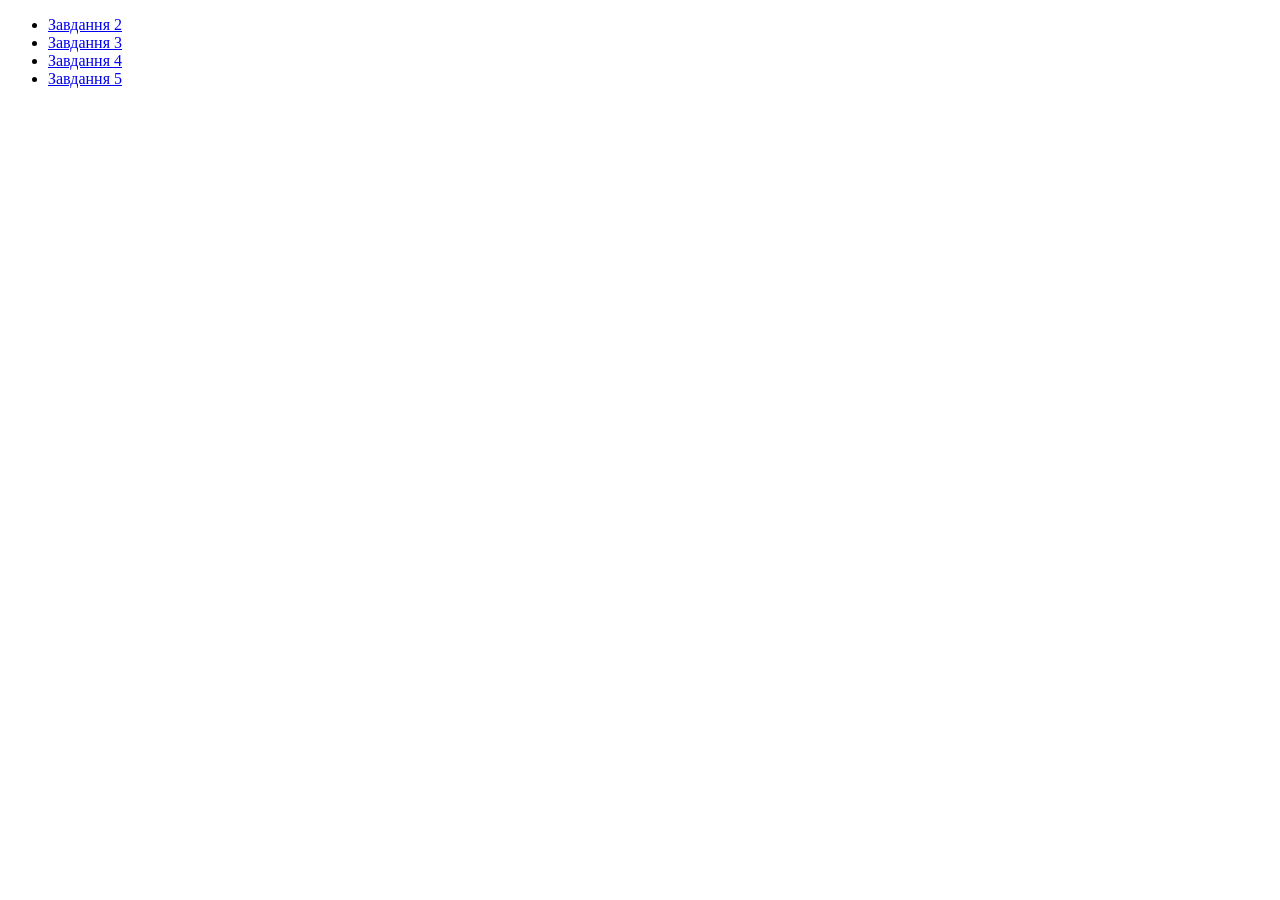
<file: index.html>
<!DOCTYPE html>
<html lang="en">
<head>
    <meta charset="UTF-8">
    <meta name="viewport" content="width=device-width, initial-scale=1.0">
    <title>Document</title>
</head>
<body>
    <ul>
        <li><a href="gallery.html">Завдання 2</li>
        <li><a href="form_2.html">Завдання 3</li>
        <li><a href="timer.html">Завдання 4</li>
        <li><a href="2-snackbar.html">Завдання 5</li>
    </ul>
</body>
</html>
</file>
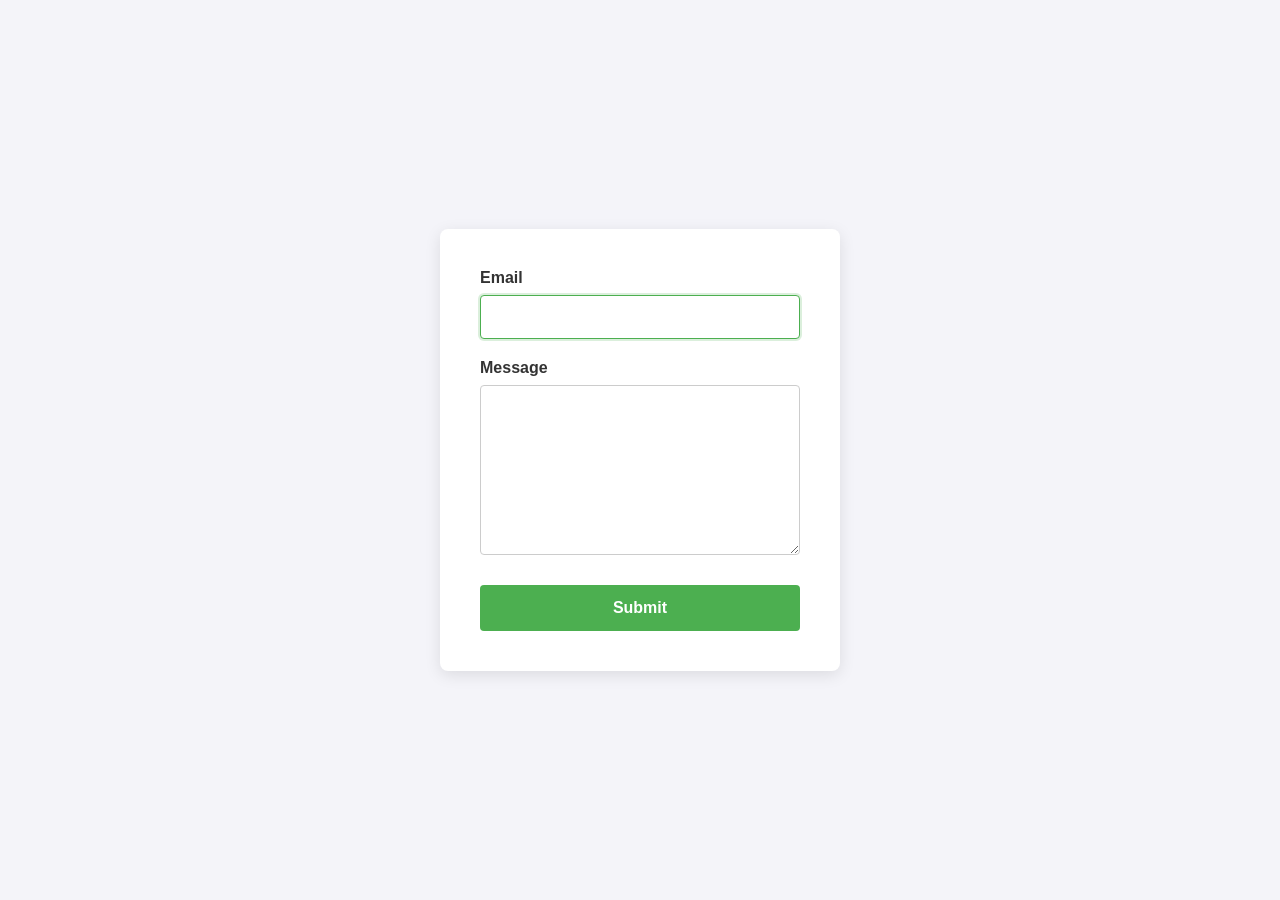
<file: form_2.html>
<!DOCTYPE html>
<html lang="en">
<head>
    <meta charset="UTF-8">
    <meta name="viewport" content="width=device-width, initial-scale=1.0">
    <title>Document</title>
    <link rel="stylesheet" href="./css/styles_2.css">
</head>
<body>
    <form class="feedback-form" autocomplete="off">
        <label>
            Email
            <input type="email" name="email" autofocus/>
        </label>
        <label>
            Message
            <textarea name="message" rows="8" required></textarea>
        </label>
        <button type="submit">Submit</button>
    </form>
    <script src="./js/script_2.js"></script>
</body>
</html>
</file>
<file: css/styles_2.css>
/* 1. Центруємо форму на весь екран і додаємо приємний фон сторінці */
body {
    font-family: sans-serif;
    background-color: #f4f4f9; 
    margin: 0;
    display: flex;
    justify-content: center;
    align-items: center;
    min-height: 100vh;
}

/* 2. Оформлюємо саму форму як білу картку з тінню */
.feedback-form {
    background: #ffffff;
    padding: 40px;
    border-radius: 8px;
    box-shadow: 0 4px 16px rgba(0, 0, 0, 0.1);
    
    /* Flexbox для зручного розміщення елементів вертикально */
    display: flex;
    flex-direction: column;
    gap: 20px;
    
    width: 100%;
    max-width: 400px; /* Форма не буде занадто широкою на великих екранах */
    box-sizing: border-box;
}

/* 3. Стилізуємо лейбли (написи "Email" та "Message") */
.feedback-form label {
    display: flex;
    flex-direction: column;
    font-weight: 600;
    color: #333;
    gap: 8px; /* Відступ між текстом і самим полем вводу */
}

/* 4. Спільні стилі для інпуту та текстової області */
.feedback-form input,
.feedback-form textarea {
    padding: 12px;
    border: 1px solid #ccc;
    border-radius: 4px;
    font-size: 16px;
    font-family: inherit; /* Успадковує шрифт від body */
    transition: border-color 0.3s ease;
}

/* Забороняємо розтягувати textarea по горизонталі, тільки по вертикалі */
.feedback-form textarea {
    resize: vertical;
}

/* 5. Ефект при кліку (фокусі) на поле вводу */
.feedback-form input:focus,
.feedback-form textarea:focus {
    outline: none;
    border-color: #4CAF50; /* Зелений колір акценту */
    box-shadow: 0 0 0 2px rgba(76, 175, 80, 0.2); /* Легке світіння навколо */
}

/* 6. Красива кнопка відправки */
.feedback-form button {
    padding: 14px;
    background-color: #4CAF50;
    color: white;
    border: none;
    border-radius: 4px;
    font-size: 16px;
    font-weight: bold;
    cursor: pointer;
    transition: background-color 0.3s ease;
    margin-top: 10px;
}

/* Ефект при наведенні мишки на кнопку */
.feedback-form button:hover {
    background-color: #45a049;
}
</file>
